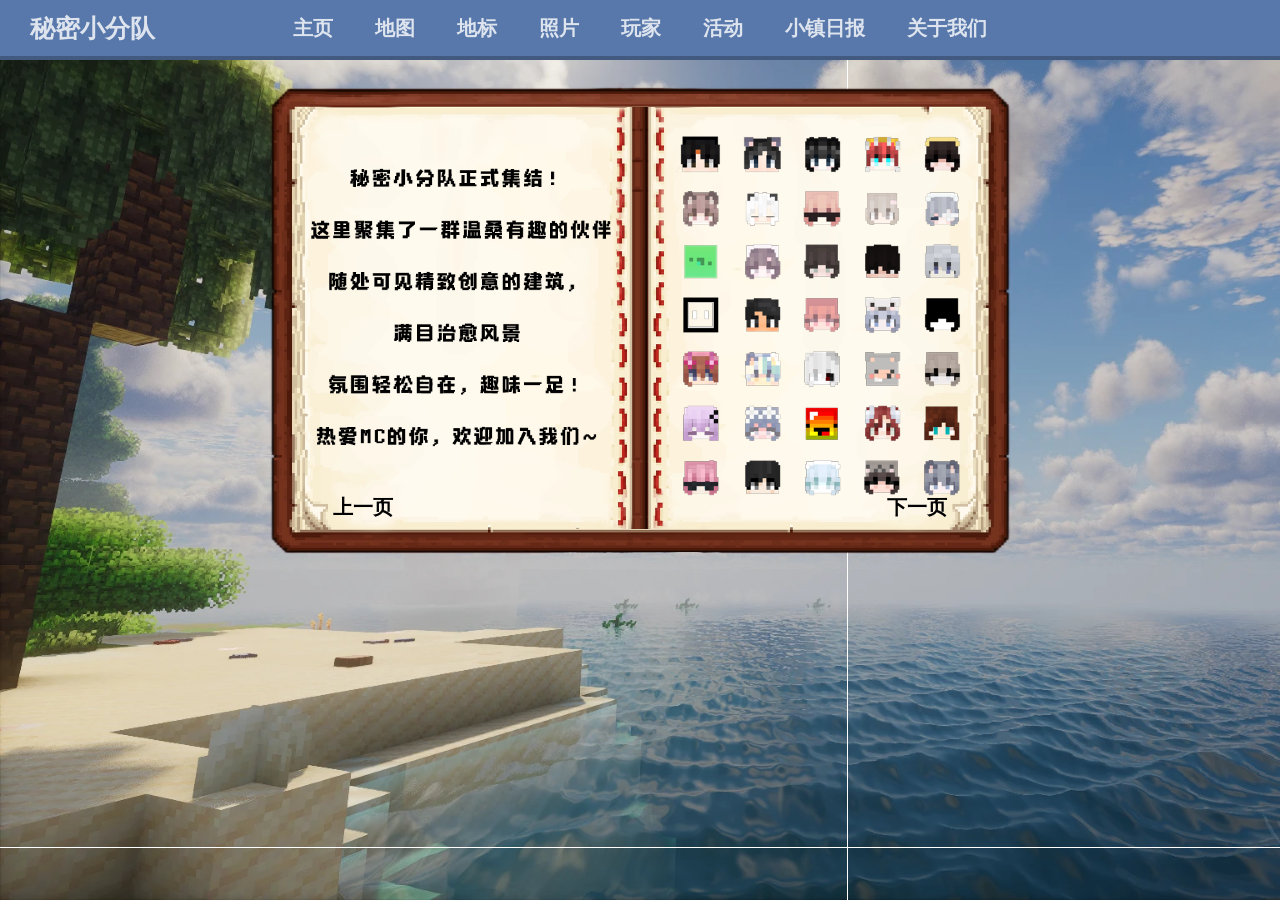
<file: about.html>
<!DOCTYPE html>
<html lang="zh">
<head>
    <meta charset="UTF-8">
    <meta name="viewport" content="width=device-width, initial-scale=1.0">
    <title>秘密小分队 - 关于我们</title>
    <link rel="stylesheet" href="style.css">
</head>
<body>
    <header class="header">
        <div class="header-title">秘密小分队</div>
        <nav class="nav" aria-label="主导航">
            <ul>
                <li><a href="index.html" class="nav-link">主页</a></li>
                <li><a href="map.html" class="nav-link">地图</a></li>
                <li><a href="landmark.html" class="nav-link">地标</a></li>
                <li><a href="picture.html" class="nav-link">照片</a></li>
                <li><a href="user.html" class="nav-link">玩家</a></li>
                <li><a href="activity.html" class="nav-link">活动</a></li>
                <li><a href="report.html" class="nav-link">小镇日报</a></li>
                <li><a href="about.html" class="nav-link">关于我们</a></li>
            </ul>
        </nav>
    </header>

    <div class="about">
        <div class="about-carousel">
            <div class="about-image-wrapper">
                <img src="image/about/001.webp" alt="" class="about-image active" data-index="0">
                <img src="image/about/002.webp" alt="" class="about-image" data-index="1">
                <img src="image/about/003.webp" alt="" class="about-image" data-index="2">
                <button class="about-prev" onclick="changeAboutImage(-1)">上一页</button>
                <button class="about-next" onclick="changeAboutImage(1)">下一页</button>
            </div>
        </div>
    </div>

    <script src="script.js"></script>
</body>
</html>
</file>
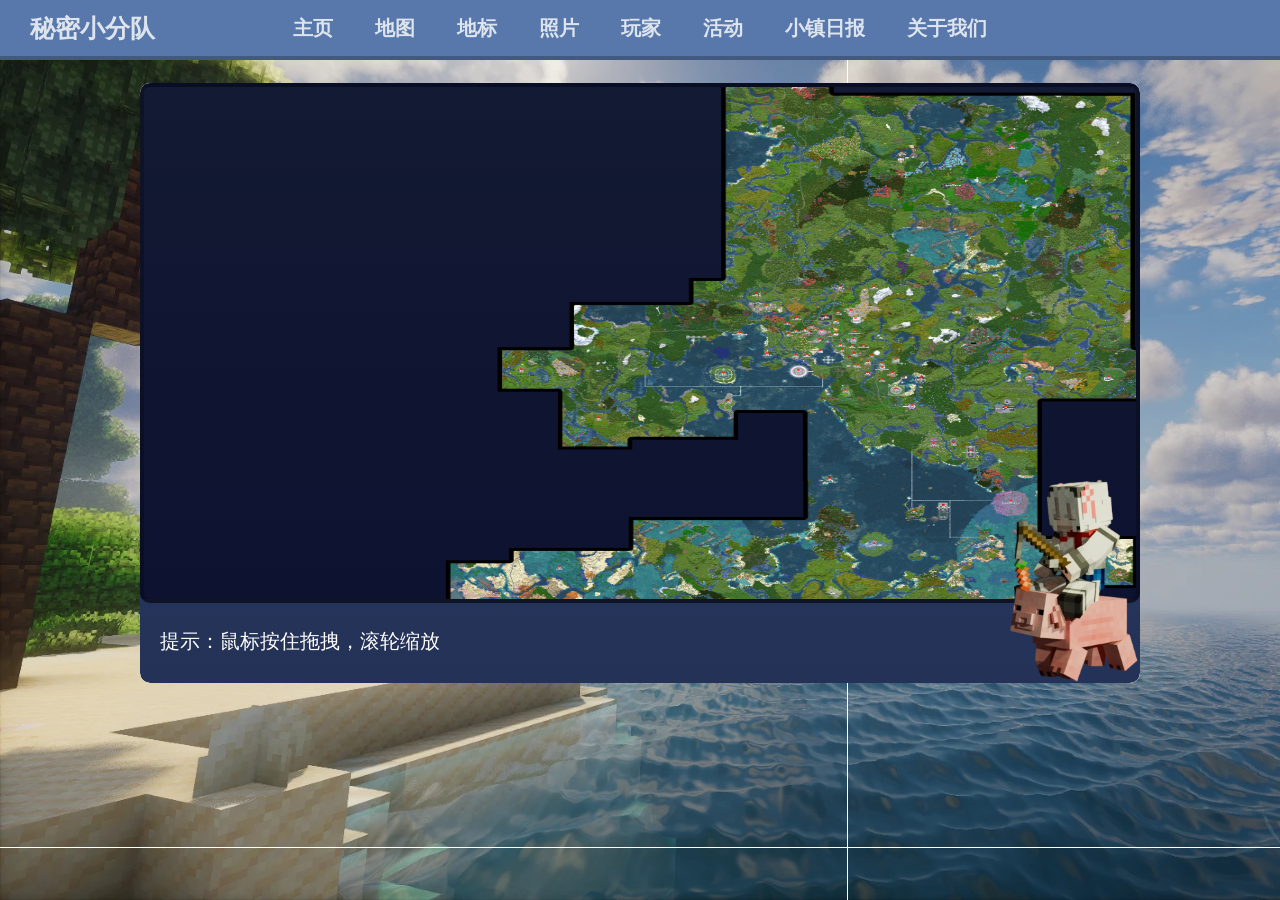
<file: map.html>
<!DOCTYPE html>
<html lang="zh">
<head>
    <meta charset="UTF-8">
    <meta name="viewport" content="width=device-width, initial-scale=1.0">
    <title>秘密小分队 - 地图</title>
    <link rel="stylesheet" href="style.css">
</head>
<body>
    <header class="header">
        <div class="header-title">秘密小分队</div>
        <nav class="nav" aria-label="主导航">
            <ul>
                <li><a href="index.html" class="nav-link">主页</a></li>
                <li><a href="map.html" class="nav-link">地图</a></li>
                <li><a href="landmark.html" class="nav-link">地标</a></li>
                <li><a href="picture.html" class="nav-link">照片</a></li>
                <li><a href="user.html" class="nav-link">玩家</a></li>
                <li><a href="activity.html" class="nav-link">活动</a></li>
                <li><a href="report.html" class="nav-link">小镇日报</a></li>
                <li><a href="about.html" class="nav-link">关于我们</a></li>
            </ul>
        </nav>
    </header>

    <main class="content-panel">
        <section id="map" class="page">
            <div class="mc-panel map-panel" style="height:600px ">
                <div class="map-view" id="mapView" aria-label="可拖拽缩放地图">
                    <div class="map-inner" id="mapInner">
                        <img src="image/map.jpg" alt="地图" class="map-image">
                    </div>
                </div>
                <img src="image/index/bailandi.png" alt="百兰地" class="bailandi-image">
                <div class="map-hint">提示：鼠标按住拖拽，滚轮缩放</div>
            </div>
        </section>
        
    </main>

    <script src="script.js"></script>
</body>
</html>
</file>
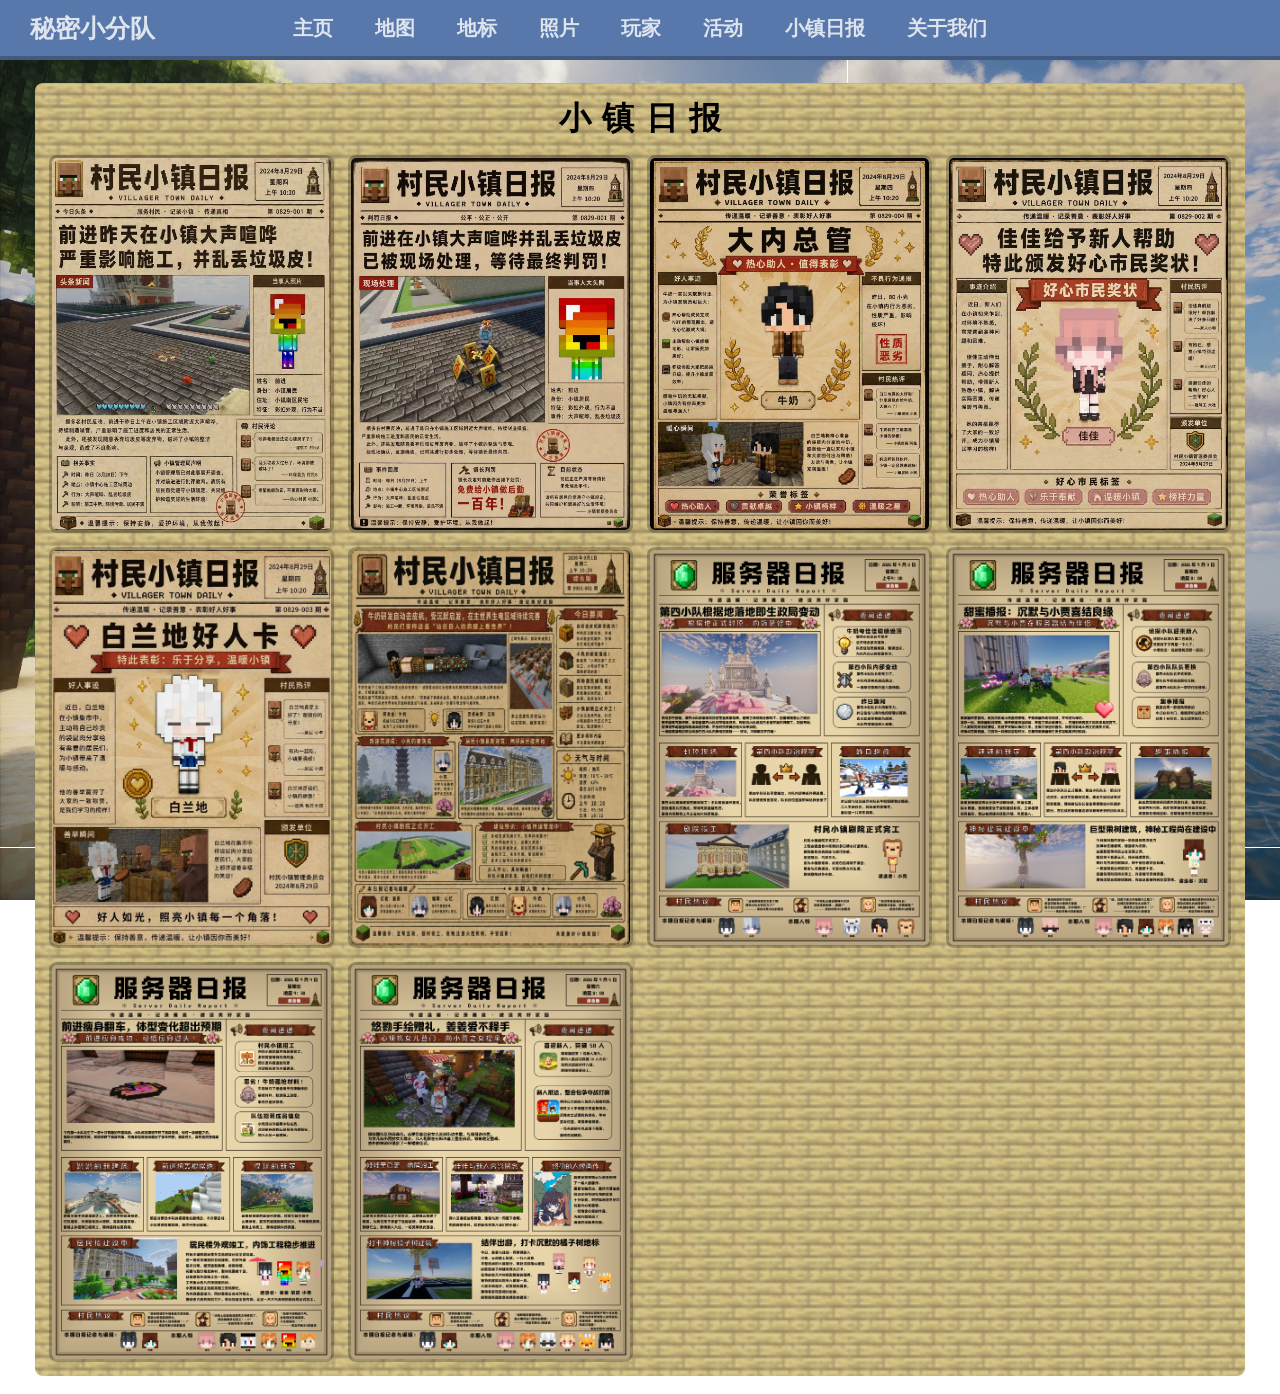
<file: report.html>
<!DOCTYPE html>
<html lang="zh">
<head>
    <meta charset="UTF-8">
    <meta name="viewport" content="width=device-width, initial-scale=1.0">
    <title>秘密小分队 - 小镇日报</title>
    <link rel="stylesheet" href="style.css">
</head>
<body>
    <header class="header">
        <div class="header-title">秘密小分队</div>
        <nav class="nav" aria-label="主导航">
            <ul>
                <li><a href="index.html" class="nav-link">主页</a></li>
                <li><a href="map.html" class="nav-link">地图</a></li>
                <li><a href="landmark.html" class="nav-link">地标</a></li>
                <li><a href="picture.html" class="nav-link">照片</a></li>
                <li><a href="user.html" class="nav-link">玩家</a></li>
                <li><a href="activity.html" class="nav-link">活动</a></li>
                <li><a href="report.html" class="nav-link">小镇日报</a></li>
                <li><a href="about.html" class="nav-link">关于我们</a></li>
            </ul>
        </nav>
    </header>
    <main class="photo-wall-container">
        <h1 class="report-title">小 镇 日 报</h1>
        <div class="photo-wall report-wall">
            <img src="image/report/1.webp" alt="前进乱丢垃圾" class="wall-photo" loading="lazy">
            <img src="image/report/2.webp" alt="前进判罚结果" class="wall-photo" loading="lazy">
            <img src="image/report/3.webp" alt="牛奶-大内总管" class="wall-photo" loading="lazy">
            <img src="image/report/4.webp" alt="佳佳好人卡" class="wall-photo" loading="lazy">
            <img src="image/report/5.webp" alt="白兰地分享袋鼠肉" class="wall-photo" loading="lazy">
            <img src="image/report/6.webp" alt="小镇持续发展进度" class="wall-photo" loading="lazy">
            <img src="image/report/7.webp" alt="小镇日报 7" class="wall-photo" loading="lazy">
            <img src="image/report/8.webp" alt="小镇日报 8" class="wall-photo" loading="lazy">
            <img src="image/report/9.webp" alt="小镇日报 9" class="wall-photo" loading="lazy">
            <img src="image/report/10.webp" alt="小镇日报 10" class="wall-photo" loading="lazy">
        </div>
    </main>
    <script src="script.js"></script>
</body>
</html>
</file>
<file: style.css>
/* ========================================
   基础样式 - Minecraft 风格主题
   ======================================== */

/* MC 风格基础样式（占位图也会使用这套像素块风格） */
* {
  box-sizing: border-box;
  color: #ffffff;
}

body {
  font-family: "Minecraft", "Minecraftia", "Press Start 2P", system-ui, -apple-system, sans-serif;
  margin: 0;
  position: relative;
}

body::before {
  content: "";
  position: fixed;
  top: 0;
  left: 0;
  width: 100%;
  height: 100%;
  z-index: -1;
  background-image: url("image/index/background.webp");
  background-repeat: no-repeat;
  background-attachment: fixed;
  background-size: cover;
  will-change: transform;
}

/* ========================================
   顶部导航栏样式
   ======================================== */

.header {
  background-color: #5878ab;
  height: 60px;
  padding: 0 30px;
  display: grid;
  grid-template-columns: 1fr auto 1fr;
  align-items: center;
  border-bottom: 4px solid rgba(0, 0, 0, 0.25);
  position: fixed;
  top: 0;
  left: 0;
  right: 0;
  z-index: 1000;
}

.header-title {
  color: #dde4ee;
  font-size: 25px;
  font-weight: 700;
  justify-self: start;
  text-shadow: 0 2px 0 #5878ab;
}

.header-login {
  justify-self: end;
}

.login-link {
  color: #fff;
  text-decoration: none;
  padding: 8px 12px;
  background: rgba(0, 0, 0, 0.18);
  border: 2px solid rgba(255, 255, 255, 0.12);
  border-radius: 6px;
  font-weight: 700;
}

/* 导航菜单 */
.nav ul {
  list-style: none;
  padding: 0;
  margin: 0;
  display: flex;
  gap: 22px;
  justify-content: center;
}

.nav ul li {
  display: inline-block;
}

.nav ul li a {
  color: #dde4ee;
  text-decoration: none;
  font-size: 20px;
  font-weight: 600;
  padding: 8px 10px;
  border-radius: 6px;
  background: transparent;
}

.nav ul li a:hover {
  color: #d5843e; /* 悬停字体改为褐色 */
}

/* ========================================
   侧边栏样式（右下角待建建筑）
   ======================================== */

.sidebar {
  position: fixed;
  bottom: -10px;
  right: -2px;
  z-index: 999;
}

.sidebar div {
  width: 150px;
  border-radius: 8px;
  background: rgb(237, 254, 255);
}

.sidebar div p {
  margin: 0;
  padding: 8px 12px;
  color: #196090;
  text-align: center;
  font-size: 16px;
}

.sidebar div h3 {
  margin: 0;
  padding: 8px 12px;
  color: #000000;
  text-align: center;
}

.sidebar img {
  display: block;
  width: 150px;
  height: auto;
}

/* ========================================
   内容面板基础样式
   ======================================== */

.content-panel {
  width: 1100px; /* 1k 固定画布宽度，避免缩放时位置漂移 */
  max-width: 1000px;
  min-width: 1000px;
  margin: 83px auto 18px;
  background-color: #ffffff;
  border-radius: 10px; /* 与 .mc-panel 圆角对齐 */
  overflow: hidden; /* 确保圆角裁切一致 */
}

.content-panel-oak {
  background-color: transparent; /* 替换纯色为贴图 */
  background-image: url("image/Texture/oak.png");
  background-repeat: repeat;
  padding: 16px;
  background-size: 50px 50px;
}

.page {
  display: block;
}

/* 橡木围栏分隔线 */
.oak-divider {
  height: 50px;
  width: 100%;
  position: relative;
  border-radius: 0;
  overflow: hidden; /* 防止伪元素偏移导致边缘看起来发圆 */
  background-image: url("image/oak_fence.png");
  background-repeat: repeat-x;
  background-position: center;
  background-size: auto 50px;
  margin: 0;
}

.oak-divider::before {
  content: "";
  position: absolute;
  inset: 0;
  background-image: url("image/oak_fence.png");
  background-repeat: repeat-x;
  background-position: center;
  background-size: auto 50px;
  transform: translateY(-6px);
  filter: brightness(1.18) contrast(1.05);
  opacity: 0.28;
  mix-blend-mode: screen;
  border-radius: 0;
  pointer-events: none;
}

.oak-divider::after {
  content: "";
  position: absolute;
  inset: 0;
  background-image: url("image/oak_fence.png");
  background-repeat: repeat-x;
  background-position: center;
  background-size: auto 50px;
  transform: translateY(6px);
  filter: brightness(0.78) contrast(1.05);
  opacity: 0.25;
  mix-blend-mode: multiply;
  border-radius: 0;
  pointer-events: none;
}

/* ========================================
   MC 通用组件样式
   ======================================== */

.mc-panel {
  background: linear-gradient(#2c3d6b, #243257);
  border-radius: 10px;
  padding: 10px;
}

.mc-button {
  background: #2f8f2f;
  color: #f7fff7;
  border: 3px solid rgba(0, 0, 0, 0.25);
  border-bottom-width: 6px;
  border-radius: 8px;
  padding: 10px 12px;
  cursor: pointer;
  font-weight: 800;
  letter-spacing: 0.5px;
}

.mc-button:hover {
  filter: brightness(1.05);
}

.mc-button:disabled {
  opacity: 0.6;
  cursor: not-allowed;
}

.mc-select {
  width: 220px;
  padding: 10px 12px;
  border-radius: 8px;
  border: 3px solid rgba(0, 0, 0, 0.25);
  background: #111a2e;
  color: #eaf2ff;
  font-weight: 700;
}

.mc-select[multiple] {
  height: auto;
  min-height: 100px;
}

.mc-input {
  width: 100%;
  padding: 12px 14px;
  border-radius: 8px;
  border: 3px solid rgba(0, 0, 0, 0.25);
  background: #0f1730;
  color: #eaf2ff;
  font-size: 14px;
  font-weight: 600;
}

/* ========================================
   第一板块：轮播图 + Agen 角色展示
   对应 HTML: photo-panel-1
   包含：合影轮播图（696x410）+ 右侧 Agen 图片
   ======================================== */

.photo-panel-1 {
  padding: 20px;
  position: relative;
  overflow: hidden;
  background-image: url("image/Texture/wool.png");
  background-repeat: repeat;
  background-size: 50px 50px;
}

.photo-panel-1 .photo-panel-row {
  position: relative;
  z-index: 1;
}

.photo-panel-row {
  display: flex;
  gap: 14px;
  align-items: flex-start;
}

.carousel-block {
  flex: 1;
  min-width: 0;
}

/* Agen 角色图片定位 */
.agen-block {
  display: flex;
  align-items: center;
  justify-content: center;
}

.agen-block img {
  max-width: 300px;
  height: auto;
  position: absolute;
  top: 40px;
  right: -20px;
}

/* 轮播图容器 */
.carousel-container {
  position: relative;
  width: 690px;
  height: 404px;
  overflow: hidden;
  margin: 0 auto 0 10px;
  border-radius: 8px;
  border: 4px solid #381905;
}

.carousel-slides {
  width: 100%;
  height: 100%;
  position: relative;
}

.carousel-slide {
  position: absolute;
  top: 0;
  left: 0;
  width: 100%;
  height: 100%;
  opacity: 0;
  transition: opacity 0.5s ease-in-out;
  display: flex;
  align-items: center;
  justify-content: center;
}

.carousel-slide.active {
  opacity: 1;
  z-index: 1;
}

.carousel-slide img {
  width: 690px;
  height: 404px;
  object-fit: cover;
  display: block;
}

/* 轮播图指示器 */
.carousel-indicators {
  position: absolute;
  bottom: 12px;
  left: 50%;
  transform: translateX(-50%);
  display: flex;
  gap: 10px;
  z-index: 2;
}

.carousel-indicator {
  width: 12px;
  height: 12px;
  border-radius: 50%;
  background: rgb(243, 227, 227);
  cursor: pointer;
  transition: background-color 0.3s, transform 0.3s;
}

.carousel-indicator.active {
  background: rgb(237, 223, 223);
  transform: scale(1.2);
}

.carousel-indicator:hover {
  background: rgb(232, 218, 218);
}

.carousel-controls {
  width: 120px;
  display: flex;
  flex-direction: column;
  gap: 10px;
  padding-top: 4px;
}

/* ========================================
   水平分隔线（铁轨图案）
   用于分隔各个版块
   ======================================== */

.container-hr {
  width: 968px;
  display: grid;
  grid-template-columns: 1fr auto 1fr auto 1fr; /* 列结构：左空隙 | 图片 1 | 中空隙 | 图片 2 | 右空隙 */
  align-items: center;
}

/* 图片固定为 35px × 30px */
.container-hr>img {
  width: 35px;
  height: 30px;
  object-fit: cover; /* 图片会裁剪填满，不变形 */
}

/* ========================================
   第二板块：公告板 + 宣传视频占位
   对应 HTML: photo-panel-2
   包含：左侧公告板（280px）+ 右侧宣传视频区域（640x442）
   ======================================== */

.photo-panel-2 {
  padding: 12px;
  background-image: url("image/Texture/stone.jpg");
  background-repeat: repeat;
  background-size: 50px 50px;
}

.photo-grid-2 {
  display: grid;
  grid-template-columns: 280px 1fr;
  gap: 14px;
}

/* 公告板样式 */
.announcement-board {
  border: 4px solid rgba(0, 0, 0, 0.25);
  border-radius: 10px;
  background: linear-gradient(#7a4a1f, #5d3715);
  padding: 12px;
  height: 400px;
  position: relative; /* 便于内部图片左下角定位 */
}

.announcement-jiang {
  position: absolute;
  bottom: 12px;
  width: 200px;
  height: auto;
  z-index: 2; /* 放在文字上方 */
  pointer-events: none; /* 不影响用户选择/拖拽 */
  transform: translate(-16px, 16px);
}

.announcement-title {
  font-weight: 950;
  font-size: 20px;
  margin-bottom: 10px;
  padding: 8px 10px;
  border-radius: 8px;
  background: rgba(0, 0, 0, 0.18);
  border: 2px solid rgba(255, 255, 255, 0.12);
  text-align: center; /* 文字在公告标题栏内居中 */
}

.announcement-body {
  display: flex;
  flex-direction: column;
  gap: 10px;
}

.announce-line {
  background: rgba(255, 255, 255, 0.08);
  border: 2px solid rgba(0, 0, 0, 0.18);
  border-radius: 8px;
  padding: 10px;
  font-weight: 750;
}

/* 图片占位块通用样式 */
.img-ph {
  display: flex;
  align-items: center;
  justify-content: center;
  background: repeating-linear-gradient(45deg,
      rgba(255, 255, 255, 0.15),
      rgba(255, 255, 255, 0.05) 12px,
      rgba(0, 0, 0, 0.08) 24px);
  border: 3px solid rgba(0, 0, 0, 0.35);
  border-radius: 10px;
  color: #eaf2ff;
  font-weight: 900;
  text-shadow: 0 2px 0 rgba(0, 0, 0, 0.35);
}

/* 三张照片布局的图片尺寸 */
.img-ph-3 {
  width: 292px;
  height: auto;
  background-color: rgba(233, 30, 99, 0.35);
}

/* ========================================
   第三板块：地标展示区
   对应 HTML: photo-panel-3
   包含：地标标题 + 位置图标 + 多个玩家卡片（每个含 3 张照片）
   ======================================== */

.photo-panel-3 {
  padding: 12px;
  position: relative;
  background-image: url("image/Texture/quartzblock.jpg");
  background-repeat: repeat;
  padding: 16px;
  background-size: 50px 50px;
}

.photo-panel-3 h2,
p {
  color: #196090;
}

.photo-panel-3 p {
  text-align: center;
  line-height: 2;
  font-size: 50px;
  font-weight: 950;
  margin: 0px;
}

/* 地标标题背景（高斯普图案） */
.location-title {
  position: relative;
  left: 290px;
  top: -17px;
  right: 20px;
  width: 349px;
}

/* 位置图标图片 */
.location-photo {
  position: absolute;
  top: -10px;
  right: -20px;
  width: 240px;
  height: auto;
  z-index: 1;
  pointer-events: none;
}

/* 玩家选择器（未在 index.html 使用，保留给其他页面） */
.player-selector {
  display: flex;
  justify-content: space-between;
  align-items: center;
  gap: 14px;
  margin-bottom: 14px;
}

.player-selector-left {
  display: flex;
  align-items: center;
  gap: 12px;
}

.player-selector-label {
  font-weight: 900;
}

.player-dropdown {
  position: relative;
}

.player-dropdown-summary {
  cursor: pointer;
  list-style: none;
  font-weight: 900;
  padding: 10px 12px;
  border-radius: 8px;
  border: 3px solid rgba(0, 0, 0, 0.25);
  background: #111a2e;
  color: #eaf2ff;
  user-select: none;
}

.player-dropdown summary::-webkit-details-marker {
  display: none;
}

.player-checkboxes {
  margin-top: 0; /* 提示词和下拉列表之间不留空 */
  padding: 10px 12px;
  border-radius: 10px;
  border: 3px solid rgba(0, 0, 0, 0.25);
  background: #111a2e;
  display: flex;
  flex-direction: column;
  gap: 10px;
  min-width: 240px;
}

.player-checkbox {
  display: flex;
  align-items: center;
  gap: 10px;
  font-weight: 800;
  color: #eaf2ff;
}

.player-checkbox input[type="checkbox"] {
  width: 18px;
  height: 18px;
  accent-color: #2f8f2f;
}

/* 地标导航链接区 */
.landmark-nav {
  width: 600px;
  margin: 0 auto;
  border: none;
  box-shadow: none;
  text-align: center;
}

.landmark-link {
  display: inline-block;
  color: #87ceeb;
  font-size: 1.17em;
  font-weight: 700;
  text-decoration: none;
  margin: 0 0.5em;
  transition: color 0.2s ease;
}

.landmark-link:hover {
  color: #5bb5e0;
}

/* 玩家卡片容器 */
.player-cards {
  display: flex;
  flex-direction: column; /* 每个小板块独占一行 */
  align-items: stretch;
}

.player-card {
  display: block;
  width: 100%;
  padding-left: 16px;
  padding-right: 16px;
}

.player-card-id {
  width: 180px;
  height: 50px;
  background: linear-gradient(to right, rgba(134, 18, 132, 0.196), rgba(221, 88, 206, 0.004));
  margin-bottom: 10px;
}

.player-card-id h2 {
  line-height: 50px;
  margin-left: 10px;
}

/* 玩家照片网格（每行 3 张） */
.player-card-photos {
  display: flex;
  gap: 14px;
}

/* ========================================
   地图页面样式（map.html 使用）
   ======================================== */

.map-panel {
  padding: 0;
  position: relative;
}

.map-view {
  width: 100%;
  height: 520px;
  border-radius: 10px;
  overflow: hidden;
  border: 4px solid rgba(0, 0, 0, 0.25);
  background: linear-gradient(#131a33, #0d1230);
  position: relative;
}

.map-inner {
  position: absolute;
  left: 0;
  top: 0;
  transform-origin: 0 0;
}

.map-placeholder {
  border-radius: 4px;
  border-color: rgba(255, 255, 255, 0.12);
  width: var(--ph-w, 1200px);
  height: var(--ph-h, 800px);
  background-color: rgba(33, 150, 243, 0.25);
}

.map-image {
  width: 1200px;
  height: 800px;
  display: block;
  -webkit-user-drag: none;
  -khtml-user-drag: none;
  -moz-user-drag: none;
  -o-user-drag: none;
  user-select: none;
  -webkit-user-select: none;
  -moz-user-select: none;
  -ms-user-select: none;
}

.bailandi-image {
  position: absolute;
  bottom: -10px;
  right: -60px;
  width: auto;
  height: 240px;
  z-index: 10;
  pointer-events: none;
}

.map-hint {
  padding: 25px 20px;
  font-size: 20px;
}

/* ========================================
   用户页面样式（user.html 使用）
   ======================================== */

.user-page {
  padding: 12px;
  background-image: url("image/Texture/oak.png");
  background-repeat: repeat;
  background-size: 50px 50px;
}

.user-cards-container {
  display: flex;
  flex-direction: column;
  gap: 5px;
}

.user-card {
  background: #ffffff;
  border-radius: 10px;
  overflow: hidden;
  transition: all 0.3s ease;
}

.user-card-header {
  padding: 16px 20px;
  background: #dde4ee;
  border-bottom: 2px solid rgba(133, 114, 114, 0.12);
  cursor: pointer;
  transition: transform 0.3s ease;
  transform-origin: left center;
}

.user-card-header:hover {
  background: rgba(0, 0, 0, 0.25);
  transform: scale(1.2);
}

.user-card-title {
  margin: 0;
  padding: 0;
  font-weight: 950;
  font-size: 22px;
  color: #5878ab;
  display: inline-block;
}

.user-card-body {
  padding: 20px;
  transition: all 0.4s ease;
  max-height: 2000px;
  opacity: 1;
  background-image: url("image/Texture/wool.png");
  background-repeat: repeat;
  background-size: 50px 50px;
}

.user-card.collapsed .user-card-body {
  display: none;
}

.user-card.collapsed .user-card-header {
  border-bottom: none;
}

.user-two-col {
  display: flex;
  gap: 14px;
  align-items: stretch;
}

.user-col {
  min-width: 0;
}

.user-col-left {
  flex: 0 0 220px;
  width: 220px;
  position: relative;
}

.user-col-right {
  flex: 1;
  display: grid;
  grid-template-columns: repeat(2, 1fr);
  gap: 14px;
}

.user-skin-image {
  width: 220px;
  height: auto;
  display: block;
  border-radius: 8px;
  transition: transform 0.3s ease;
  cursor: pointer;
  position: relative;
  z-index: 2;
}

.user-skin-image:hover {
  transform: scale(1.05);
}

.user-skin-image.patting {
  animation: patAnimation 1s ease-in-out;
}

@keyframes patAnimation {
  0% {
    transform-origin: bottom center;
    transform: scaleY(1);
  }

  50% {
    transform-origin: bottom center;
    transform: scaleY(0.9);
  }

  100% {
    transform-origin: bottom center;
    transform: scaleY(1);
  }
}

.user-skin-patpat {
  position: absolute;
  top: 0;
  left: 50%;
  transform: translateX(-50%);
  width: 80px;
  height: auto;
  opacity: 0;
  z-index: 10;
  pointer-events: none;
  transition: opacity 0.3s ease;
}

.user-skin-patpat.show {
  opacity: 1;
  animation: showPatAnimation 1s ease-in-out;
}

@keyframes showPatAnimation {
  0% {
    opacity: 0;
    transform: translateX(-50%) translateY(-10px);
  }

  10% {
    opacity: 1;
    transform: translateX(-50%) translateY(0);
  }

  90% {
    opacity: 1;
    transform: translateX(-50%) translateY(0);
  }

  100% {
    opacity: 0;
    transform: translateX(-50%) translateY(-10px);
  }
}

.user-block {
  padding: 10px;
  text-align: center;
  line-height: 1.2;
}

.user-photo-grid {
  display: grid;
  grid-template-columns: repeat(2, 1fr);
  grid-template-rows: repeat(4, 1fr);
  gap: 14px;
  width: 100%;
  height: auto;
}

.user-photo-item {
  width: 100%;
  height: 100%;
  display: flex;
  align-items: center;
  justify-content: center;
}

.user-photo-item-img {
  width: 340px;
  height: 200px;
  object-fit: cover;
  border-radius: 8px;
  border: 3px solid rgba(233, 30, 99, 0.35);
  transition: transform 0.3s ease;
}

/* ========================================
   照片墙页面样式（picture.html 使用）
   ======================================== */

.photo-wall-container {
  width: 1210px;
  max-width: 1210px;
  min-width: 1210px;
  margin: 83px auto 18px;
  background-image: url("image/Texture/oak.png");
  background-repeat: repeat;
  background-size: 50px 50px;
  padding: 14px;
  border-radius: 8px;
}

.photo-wall {
  display: grid;
  grid-template-columns: repeat(4, 1fr);
  gap: 14px;
  width: 100%;
}

.wall-photo {
  width: 285px;
  height: 213px;
  object-fit: cover;
  border-radius: 8px;
  border: 3px solid rgba(0, 0, 0, 0.25);
  transition: transform 0.3s ease;
  background-color: rgba(233, 30, 99, 0.35);
}

/* 小镇日报页面样式（report.html 使用） */
.report-title {
  margin: 0 0 14px;
  text-align: center;
  font-size: 32px;
  font-weight: 900;
  color: #000;
}

/* 日报图片使用原始尺寸，仅限制不超出格子 */
.report-wall .wall-photo {
  width: auto;
  height: auto;
  max-width: 100%;
  object-fit: unset;
  background-color: transparent;
}

.report-wall .wall-photo.clickable:hover {
  transform: scale(1.1);
}

/* 图片网格布局（第二版块中使用，已内联在 HTML 中） */
.image-grid {
  display: grid;
  grid-template-columns: repeat(3, 1fr);
  grid-template-rows: 260px 170px;
  gap: 12px;
}

.image-grid .img-ph {
  width: 100%;
  height: 100%;
}

/* ========================================
   活动页面样式（activity.html 使用）
   ======================================== */

/* 活动页面主容器 */
.activity-main {
  width: 920px;
  margin: 83px auto 18px;
  background-image: url("image/Texture/quartzblock.jpg");
  background-repeat: repeat;
  background-size: 50px 50px;
  border-radius: 18px;
  overflow: hidden;
}

/* 活动卡片容器 */
.activity-card {
  width: 896px;
  margin: 0 auto;
  padding-top: 20px;
  padding-bottom: 20px;
}

/* 活动卡片中的日期段落 - 水平居中 */
.activity-card > p {
  text-align: center;
  margin: 0 0 16px 0;
  font-size: 18px;
  font-weight: 700;
  color: #6b8abd;
}


/* 活动标题 */
.activity-title {
  text-align: center;
  margin: 0 0 8px 0;
  font-size: 32px;
  font-weight: 900;
  color: #5878ab;
}

/* 活动照片网格容器 */
.activity-photo-grid {
  position: relative;
  display: grid;
  grid-template-columns: repeat(2, 400px);
  gap: 20px;
  justify-content: center;
}

/* 活动照片 */
.activity-photo {
  width: 400px;
  height: auto;
  border-radius: 8px;
  border: 3px solid rgba(0, 0, 0, 0.25);
}

/* 活动头像 */
.activity-avatar {
  position: absolute;
  top: 50%;
  left: 50%;
  transform: translate(-50%, -50%);
  width: 150px;
  height: 150px;
  border-radius: 50%;
  border: 3px solid rgba(255, 255, 255, 0.8);
  z-index: 10;
  box-shadow: 0 4px 8px rgba(0, 0, 0, 0.3);
}

/* 阿根头像特殊样式 */
.activity-avatar-agen {
  position: absolute;
  top: 50%;
  left: 50%;
  transform: translate(-50%, -50%);
  width: 350px;
  height: auto;
  border-radius: 10%;
  border: 3px solid rgba(255, 255, 255, 0.8);
  z-index: 10;
  box-shadow: 0 4px 8px rgba(0, 0, 0, 0.3);
}


/* ========================================
   图片放大查看器（Lightbox）样式
   用于 .img-ph.img-ph-3, .wall-photo, .user-photo-item-img
   ======================================== */

.image-lightbox {
  display: none;
  position: fixed;
  top: 0;
  left: 0;
  width: 100%;
  height: 100%;
  background: rgba(0, 0, 0, 0.9);
  z-index: 10000;
  justify-content: center;
  align-items: center;
  cursor: zoom-out;
  opacity: 0;
  transition: opacity 0.3s ease;
}

.image-lightbox.active {
  display: flex;
  opacity: 1;
}

.image-lightbox img {
  max-width: 90%;
  max-height: 90%;
  object-fit: contain;
  border-radius: 8px;
  box-shadow: 0 4px 20px rgba(0, 0, 0, 0.5);
  transform: scale(0.9);
  transition: transform 0.3s ease;
}

.image-lightbox.active img {
  transform: scale(1);
}

.image-lightbox-close {
  position: absolute;
  top: 20px;
  right: 30px;
  font-size: 40px;
  color: #ffffff;
  cursor: pointer;
  z-index: 10001;
  width: 50px;
  height: 50px;
  display: flex;
  align-items: center;
  justify-content: center;
  background: rgba(255, 255, 255, 0.1);
  border-radius: 50%;
  transition: background 0.3s ease;
  user-select: none;
}

.image-lightbox-close:hover {
  background: rgba(255, 255, 255, 0.2);
}

/* 可点击图片的光标样式 */
.img-ph-3.clickable,
.wall-photo.clickable,
.user-photo-item-img.clickable {
  cursor: zoom-in;
  transition: transform 0.3s ease, box-shadow 0.3s ease;
}

.img-ph-3.clickable:hover,
.wall-photo.clickable:hover,
.user-photo-item-img.clickable:hover {
  transform: scale(1.03);
  box-shadow: 0 4px 12px rgba(0, 0, 0, 0.3);
}

/* ========================================
   回到顶部按钮样式
   ======================================== */

.back-to-top {
  position: fixed;
  bottom: 30px;
  right: 30px;
  width: 48px;
  height: 48px;
  border-radius: 50%;
  background: #ffffff;
  border: 2px solid rgba(0, 0, 0, 0.15);
  color: #333;
  font-size: 12px;
  font-weight: 700;
  cursor: pointer;
  z-index: 999;
  box-shadow: 0 2px 8px rgba(0, 0, 0, 0.15);
  transition: transform 0.3s ease;
}

.back-to-top:hover {
  transform: scale(1.1);
  box-shadow: 0 4px 12px rgba(0, 0, 0, 0.25);
}
/* ========================================
   介绍
   ======================================== */
.about{
  display: flex;
  align-items: center;
  justify-content: center;
  margin-top: 80px;
}

.about-carousel {
  width: 60%;
  max-width: 1200px;
  display: flex;
  align-items: center;
  justify-content: center;
}

.about-image-wrapper {
  position: relative;
  width: 100%;
}

.about-image {
  width: 100%;
  height: auto;
  display: none;
}

.about-image.active {
  display: block;
}

.about-prev,
.about-next {
  position: absolute;
  bottom: 7%;
  padding: 8px 16px;
  background: transparent;
  color: #000000;
  border: none;
  border-radius: 6px;
  cursor: pointer;
  font-weight: 700;
  font-size: 20px;
  transition: color 0.3s ease;
  z-index: 10;
}

.about-prev:hover,
.about-next:hover {
  color: #553e2a;
}

.about-prev {
  left: 8%;
}

.about-next {
  right: 8%;
}
</file>
